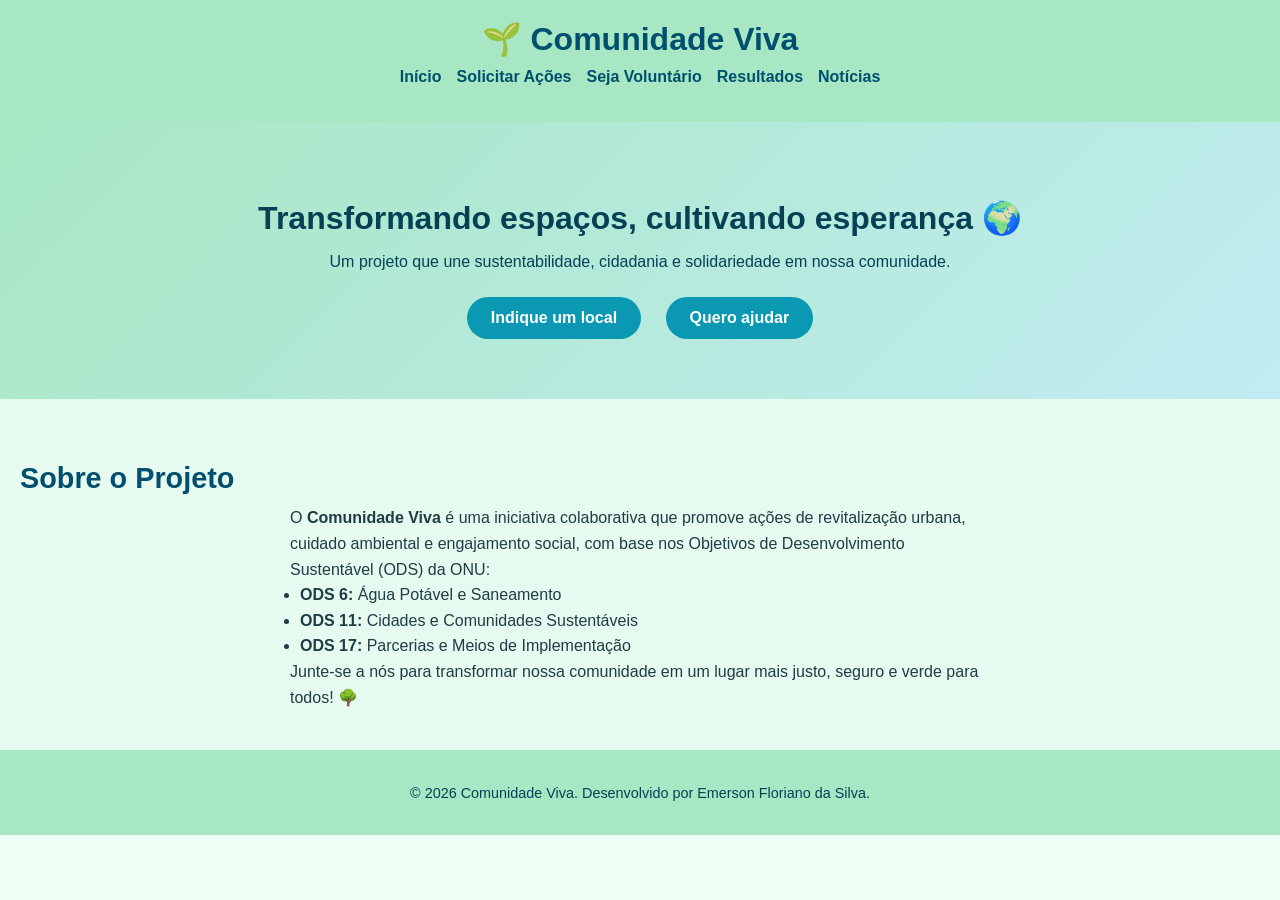
<file: index.html>
<!DOCTYPE html>
<html lang="pt-BR">
<head>
  <meta charset="UTF-8">
  <meta name="viewport" content="width=device-width, initial-scale=1.0">
  <title>Comunidade Viva</title>
  <link rel="stylesheet" href="style.css"> <!-- Arquivo de estilos externo -->
</head>
<body>
  <!-- Cabeçalho -->
  <header>
    <h1>🌱 Comunidade Viva</h1>
    <nav>
      <ul>
        <li><a href="index.html">Início</a></li>
        <li><a href="solicitar.html">Solicitar Ações</a></li>
        <li><a href="voluntario.html">Seja Voluntário</a></li>
        <li><a href="resultados.html">Resultados</a></li>
        <li><a href="blog.html">Notícias</a></li>
      </ul>
    </nav>
  </header>

  <!-- Banner de destaque -->
  <section id="banner">
    <h2>Transformando espaços, cultivando esperança 🌍</h2>
    <p>Um projeto que une sustentabilidade, cidadania e solidariedade em nossa comunidade.</p>
    <a href="solicitar.html" class="botao">Indique um local</a>
    <a href="voluntario.html" class="botao">Quero ajudar</a>
  </section>

  <!-- Sobre o Projeto -->
  <section id="sobre">
    <h2>Sobre o Projeto</h2>
    <p>
      O <strong>Comunidade Viva</strong> é uma iniciativa colaborativa que promove ações de revitalização urbana, cuidado ambiental e engajamento social, com base nos Objetivos de Desenvolvimento Sustentável (ODS) da ONU:
    </p>
    <ul>
      <li><strong>ODS 6:</strong> Água Potável e Saneamento</li>
      <li><strong>ODS 11:</strong> Cidades e Comunidades Sustentáveis</li>
      <li><strong>ODS 17:</strong> Parcerias e Meios de Implementação</li>
    </ul>
    <p>Junte-se a nós para transformar nossa comunidade em um lugar mais justo, seguro e verde para todos! 🌳</p>
  </section>

  <!-- Rodapé -->
  <footer>
    <p>&copy; 2026 Comunidade Viva. Desenvolvido por Emerson Floriano da Silva.</p>
  </footer>
</body>
</html>
</file>
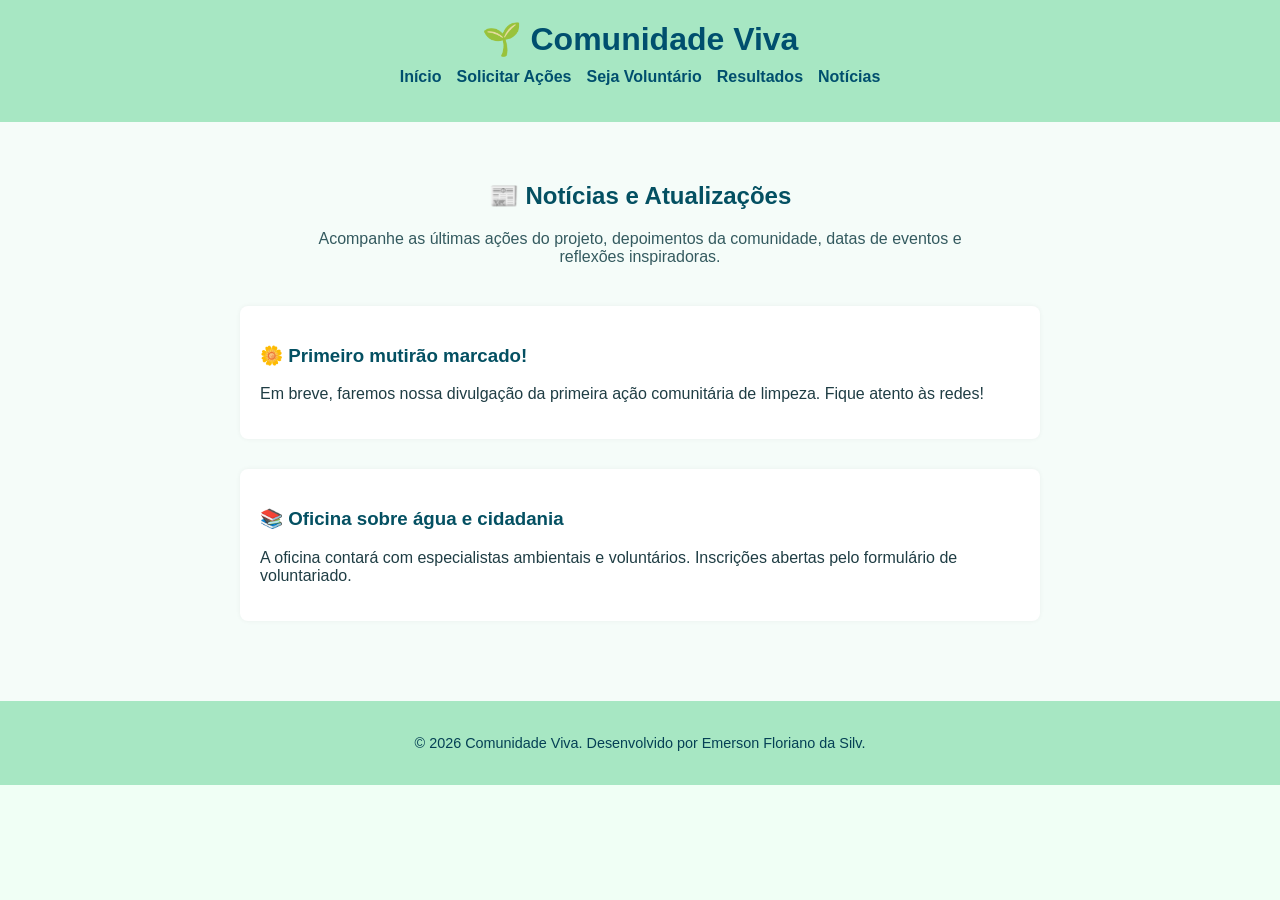
<file: blog.html>
<!DOCTYPE html>
<html lang="pt-BR">
<head>
  <meta charset="UTF-8">
  <meta name="viewport" content="width=device-width, initial-scale=1.0">
  <title>Blog - Comunidade Viva</title>
  <link rel="stylesheet" href="style.css">
</head>
<body>
  <header>
    <h1>🌱 Comunidade Viva</h1>
    <nav>
      <ul>
        <li><a href="index.html">Início</a></li>
        <li><a href="solicitar.html">Solicitar Ações</a></li>
        <li><a href="voluntario.html">Seja Voluntário</a></li>
        <li><a href="resultados.html">Resultados</a></li>
        <li><a href="blog.html">Notícias</a></li>
      </ul>
    </nav>
  </header>

  <main style="background-color: #f5fcf9; padding: 40px;">
    <h2 style="color: #045062; text-align: center;">📰 Notícias e Atualizações</h2>
    <p style="text-align: center; max-width: 700px; margin: 0 auto; color: #345a5f;">
      Acompanhe as últimas ações do projeto, depoimentos da comunidade, datas de eventos e reflexões inspiradoras.
    </p>

    <section style="max-width: 800px; margin: 40px auto;">
      <article style="background-color: #ffffff; padding: 20px; border-radius: 8px; box-shadow: 0 0 5px rgba(0,0,0,0.05); margin-bottom: 30px;">
        <h3 style="color: #045062;">🌼 Primeiro mutirão marcado!</h3>
        <p>Em breve, faremos nossa divulgação da primeira ação comunitária de limpeza. Fique atento às redes!</p>
      </article>

      <article style="background-color: #ffffff; padding: 20px; border-radius: 8px; box-shadow: 0 0 5px rgba(0,0,0,0.05);">
        <h3 style="color: #045062;">📚 Oficina sobre água e cidadania</h3>
        <p>A oficina contará com especialistas ambientais e voluntários. Inscrições abertas pelo formulário de voluntariado.</p>
      </article>
    </section>
  </main>

  <footer>
    <p>&copy; 2026 Comunidade Viva. Desenvolvido por Emerson Floriano da Silv.</p>
  </footer>
</body>
</html>
</file>
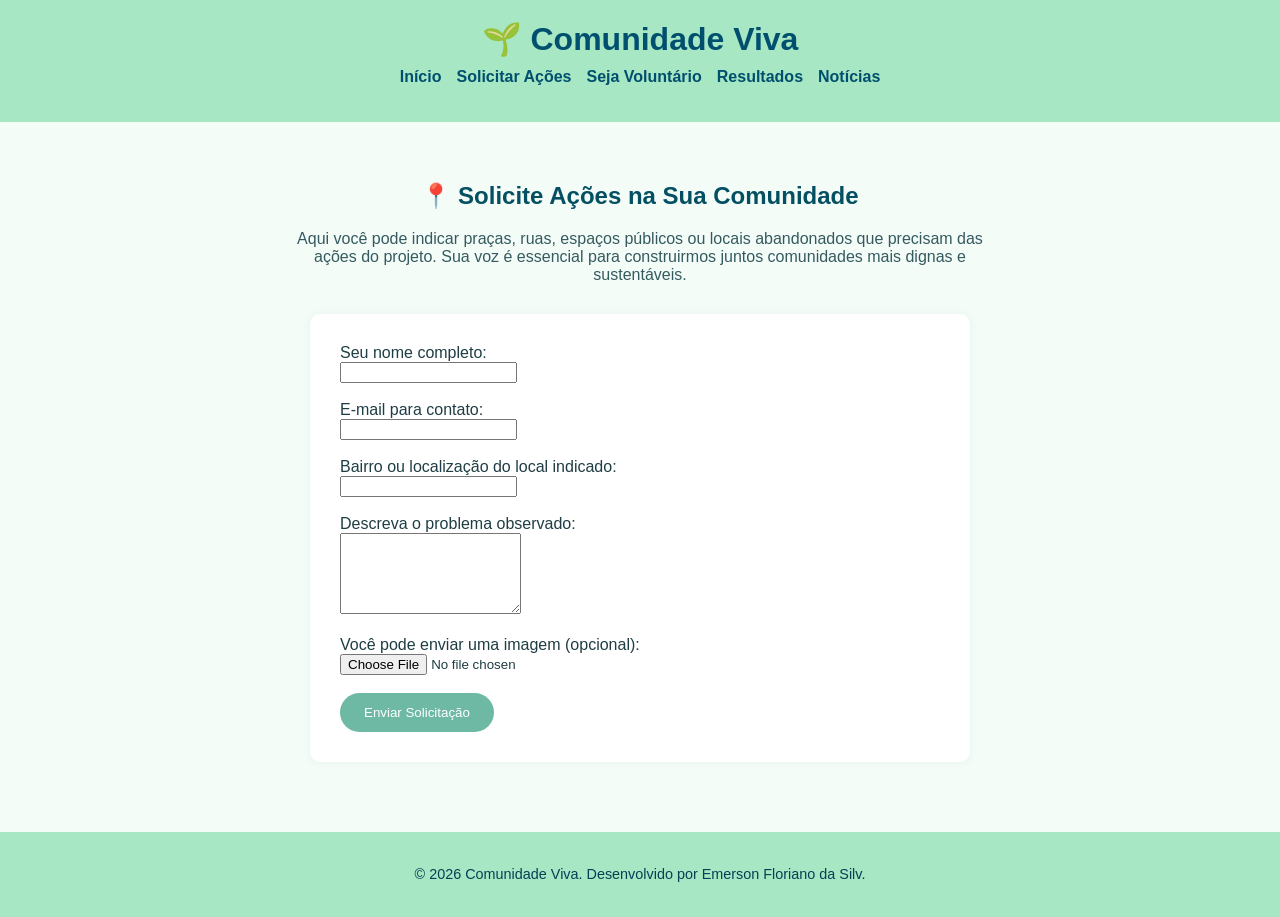
<file: solicitar.html>
<!DOCTYPE html>
<html lang="pt-BR">
<head>
  <meta charset="UTF-8">
  <meta name="viewport" content="width=device-width, initial-scale=1.0">
  <title>Solicite Ações - Comunidade Viva</title>
  <link rel="stylesheet" href="style.css">
</head>
<body>
  <!-- Cabeçalho -->
  <header>
    <h1>🌱 Comunidade Viva</h1>
    <nav>
      <ul>
        <li><a href="index.html">Início</a></li>
        <li><a href="solicitar.html">Solicitar Ações</a></li>
        <li><a href="voluntario.html">Seja Voluntário</a></li>
        <li><a href="resultados.html">Resultados</a></li>
        <li><a href="blog.html">Notícias</a></li>
      </ul>
    </nav>
  </header>

  <!-- Seção de Formulário -->
  <main style="background-color: #f4fcf8; padding: 40px;">
    <h2 style="color: #045062; text-align: center;">📍 Solicite Ações na Sua Comunidade</h2>
    <p style="text-align: center; max-width: 700px; margin: 0 auto; color: #345a5f;">
      Aqui você pode indicar praças, ruas, espaços públicos ou locais abandonados que precisam das ações do projeto. Sua voz é essencial para construirmos juntos comunidades mais dignas e sustentáveis.
    </p>

    <form style="max-width: 600px; margin: 30px auto; background-color: #ffffff; padding: 30px; border-radius: 10px; box-shadow: 0 0 10px rgba(0,0,0,0.05);">
      <label for="nome">Seu nome completo:</label><br>
      <input type="text" id="nome" name="nome" required><br><br>

      <label for="email">E-mail para contato:</label><br>
      <input type="email" id="email" name="email"><br><br>

      <label for="bairro">Bairro ou localização do local indicado:</label><br>
      <input type="text" id="bairro" name="bairro" required><br><br>

      <label for="descricao">Descreva o problema observado:</label><br>
      <textarea id="descricao" name="descricao" rows="5" required></textarea><br><br>

      <label for="imagem">Você pode enviar uma imagem (opcional):</label><br>
      <input type="file" id="imagem" name="imagem" accept="image/*"><br><br>

      <button type="submit" style="background-color: #6db9a3; color: white; padding: 12px 24px; border: none; border-radius: 20px; cursor: pointer;">
        Enviar Solicitação
      </button>
    </form>
  </main>

  <!-- Rodapé -->
  <footer>
    <p>&copy; 2026 Comunidade Viva. Desenvolvido por Emerson Floriano da Silv.</p>
  </footer>
</body>
</html>
</file>
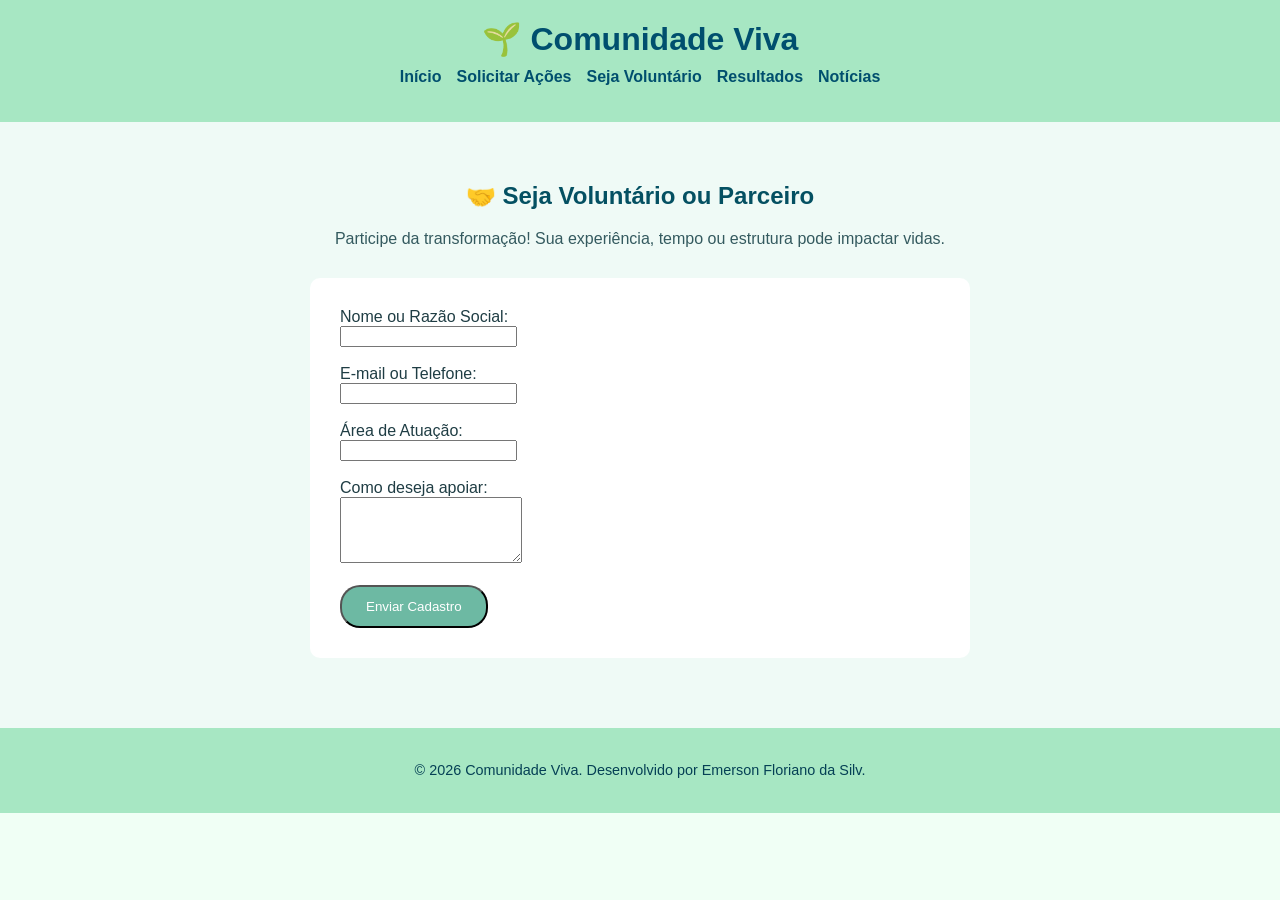
<file: voluntario.html>
<!DOCTYPE html>
<html lang="pt-BR">
<head>
  <meta charset="UTF-8">
  <meta name="viewport" content="width=device-width, initial-scale=1.0">
  <title>Voluntariar - Comunidade Viva</title>
  <link rel="stylesheet" href="style.css">
</head>
<body>
  <header>
    <h1>🌱 Comunidade Viva</h1>
    <nav>
      <ul>
        <li><a href="index.html">Início</a></li>
        <li><a href="solicitar.html">Solicitar Ações</a></li>
        <li><a href="voluntario.html">Seja Voluntário</a></li>
        <li><a href="resultados.html">Resultados</a></li>
        <li><a href="blog.html">Notícias</a></li>
      </ul>
    </nav>
  </header>

  <main style="background-color: #effaf6; padding: 40px;">
    <h2 style="color: #045062; text-align: center;">🤝 Seja Voluntário ou Parceiro</h2>
    <p style="text-align: center; max-width: 700px; margin: 0 auto; color: #345a5f;">
      Participe da transformação! Sua experiência, tempo ou estrutura pode impactar vidas.
    </p>

    <form style="max-width: 600px; margin: 30px auto; background-color: #ffffff; padding: 30px; border-radius: 10px;">
      <label for="nome">Nome ou Razão Social:</label><br>
      <input type="text" id="nome" name="nome" required><br><br>

      <label for="contato">E-mail ou Telefone:</label><br>
      <input type="text" id="contato" name="contato"><br><br>

      <label for="area">Área de Atuação:</label><br>
      <input type="text" id="area" name="area"><br><br>

      <label for="disponibilidade">Como deseja apoiar:</label><br>
      <textarea id="disponibilidade" name="disponibilidade" rows="4"></textarea><br><br>

      <button type="submit" style="background-color: #6db9a3; color: white; padding: 12px 24px; border-radius: 20px;">
        Enviar Cadastro
      </button>
    </form>
  </main>

  <footer>
    <p>&copy; 2026 Comunidade Viva. Desenvolvido por Emerson Floriano da Silv.</p>
  </footer>
</body>
</html>
</file>
<file: style.css>
/* Fonte base e reset simples */
body {
  margin: 0;
  font-family: 'Segoe UI', Tahoma, Geneva, Verdana, sans-serif;
  background-color: #f0fff5; /* Fundo verde bem claro */
  color: #1f3d44; /* Azul petróleo suave para textos */
}

/* Cabeçalho */
header {
  background-color: #a7e7c3; /* Verde-claro natura */
  padding: 20px;
  text-align: center;
}

header h1 {
  margin: 0;
  font-size: 2em;
  color: #004f6e; /* Azul profundo do mar */
}

nav ul {
  list-style-type: none;
  padding: 0;
  margin-top: 10px;
  display: flex;
  justify-content: center;
  gap: 15px;
}

nav a {
  text-decoration: none;
  color: #004f6e;
  font-weight: bold;
  transition: color 0.3s ease;
}

nav a:hover {
  color: #0a98b3; /* Azul vibrante do mar tropical */
}

/* Banner */
#banner {
  background: linear-gradient(135deg, #a7e7c3, #c1ecf2);
  padding: 50px 20px;
  text-align: center;
  color: #054055;
}

#banner h2 {
  font-size: 2em;
  margin-bottom: 10px;
}

#banner .botao {
  display: inline-block;
  margin: 10px;
  padding: 12px 24px;
  background-color: #0a98b3; /* Azul do mar vibrante */
  color: #fff;
  border: none;
  border-radius: 25px;
  text-decoration: none;
  font-weight: bold;
  transition: background-color 0.3s ease;
}

#banner .botao:hover {
  background-color: #07718a;
}

/* Seção "Sobre" */
#sobre {
  padding: 40px 20px;
  background-color: #e6faf0;
}

#sobre h2 {
  color: #004f6e;
  font-size: 1.8em;
  margin-bottom: 10px;
}

#sobre p, #sobre ul {
  max-width: 700px;
  margin: 0 auto;
  line-height: 1.6;
}

#sobre ul {
  list-style-type: disc;
  padding-left: 20px;
}

/* Rodapé */
footer {
  background-color: #a7e7c3;
  text-align: center;
  padding: 20px;
  color: #054055;
  font-size: 0.9em;
}

.video-minimalista {
  width: 100%;       /* Ocupa a largura disponível */
  height: auto;      /* Mantém a proporção original */
  display: block;    /* Remove espaço extra abaixo do vídeo */
  border-radius: 8px; /* Cantos arredondados sutis */
  box-shadow: 0 4px 10px rgba(0,0,0,0.1); /* Sombra suave */
  background-color: #000; /* Fundo preto enquanto carrega */
}
</file>
